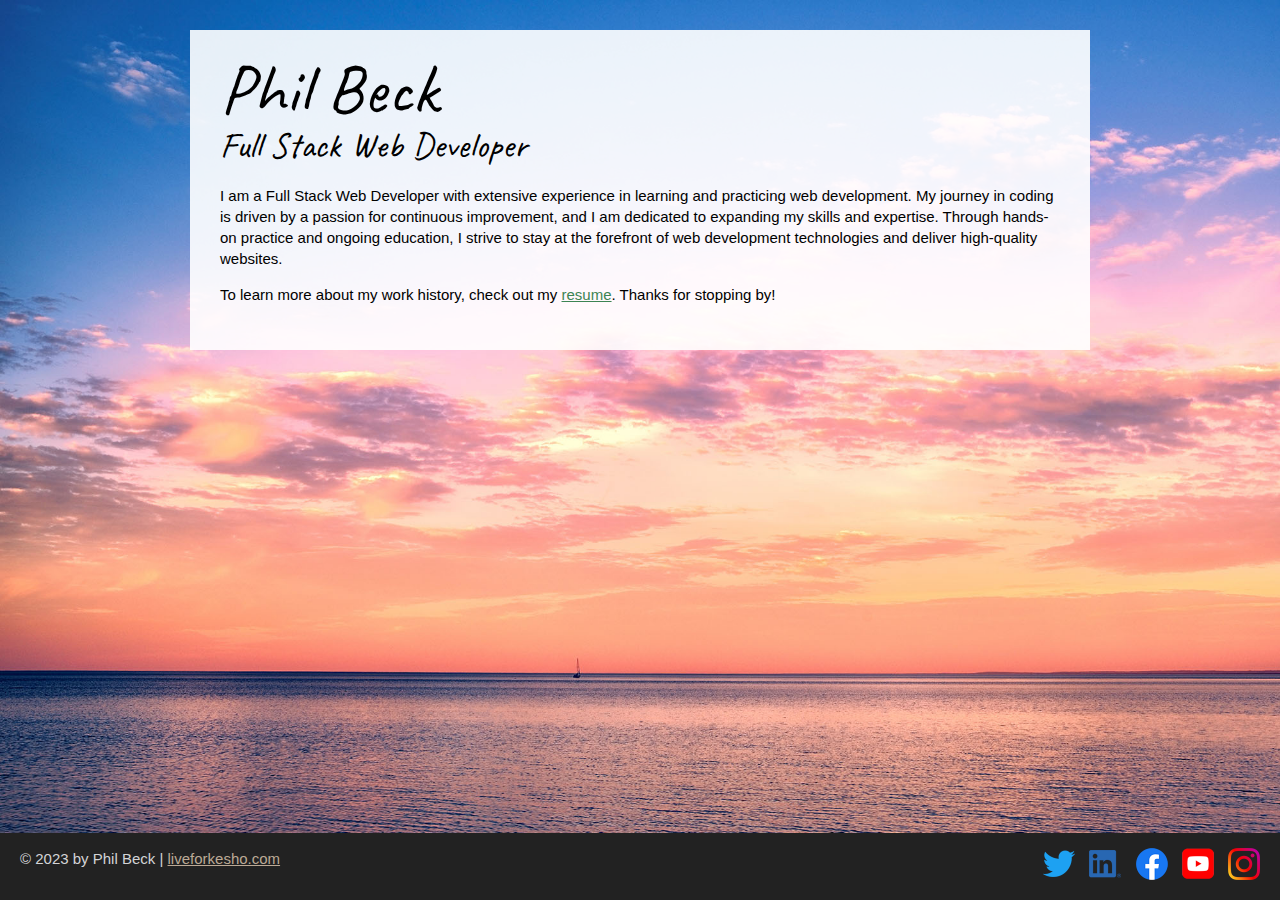
<file: index.html>
<!DOCTYPE html>
<html lang="en">
  <head>
    <meta charset="UTF-8">
    <meta name="viewport" content="width=device-width, initial-scale=1">
    <title>Phil Beck | Full Stack Web Developer</title>
    <link rel="preconnect" href="https://fonts.googleapis.com">
    <link rel="preconnect" href="https://fonts.gstatic.com" crossorigin>
    <link href="https://fonts.googleapis.com/css2?family=Caveat&family=Open+Sans&display=swap" rel="stylesheet">
    <link rel="stylesheet" href="css/styles.css">
  </head>
  <body class="home">
    <!-- //  INTRO  // -->
    <div class="content-wrapper">
      <div class="content-bg">
     <header>
      <!-- Start content edits below this line. -->
      <h1>Phil Beck</h1>
      <h2>Full Stack Web Developer</h2>

      <!-- End content edits here. -->
     </header>

    <!-- //  ABOUT ME  // -->
     <main>
      <!-- Start content edits below this line. -->
      <p>I am a Full Stack Web Developer with extensive experience in learning and practicing web development. My journey in coding is driven by a passion for continuous improvement, and I am dedicated to expanding my skills and expertise. Through hands-on practice and ongoing education, I strive to stay at the forefront of web development technologies and deliver high-quality websites.</p>

      <p>To learn more about my work history, check out my <a href="resume.html"> resume</a>. Thanks for stopping by!</p>

      <!-- End content edits here. -->
     </main>
     </div>
    </div>
    <!-- //  FOOTER INFO, SOCIAL MEDIA  // -->
    <footer>
      <!-- Start content edits below this line. -->
      <p>© 2023 by Phil Beck | <a href="mailto:liveforkesho.com">liveforkesho.com</a></p>

      <!-- Add or remove any networks. -->
      <ul class="socials">
        <li>
          <a href="#" target="_blank"><img src="placeholder-images/icon-logo-twitter.png" alt="My Twitter Page"></a>
        </li>
        <li>
          <a href="https://www.linkedin.com/in/phil-beck-b325b8205/" target="_blank"><img src="placeholder-images/icon-logo-linkedin.png" alt="My Linkedin Page"></a>
        </li>
        <li>
          <a href="https://www.facebook.com/phil.beck.79/" target="_blank"><img src="placeholder-images/icon-logo-facebook.png" alt="My Facebook Page"></a>
        </li>
        <li>
          <a href="https://www.youtube.com/channel/UCjq0TezdsuOuWg_yQJDzM6w" target="_blank"><img src="placeholder-images/icon-logo-youtube.png" alt="My Youtube Channel"></a>
        </li>
        <li>
          <a href="#" target="_blank"><img src="placeholder-images/icon-logo-instagram.png" alt="My Instagram Page"></a>
        </li>
      </ul>
      <!-- End content edits here. -->
    </footer>
  </body>
</html>
</file>
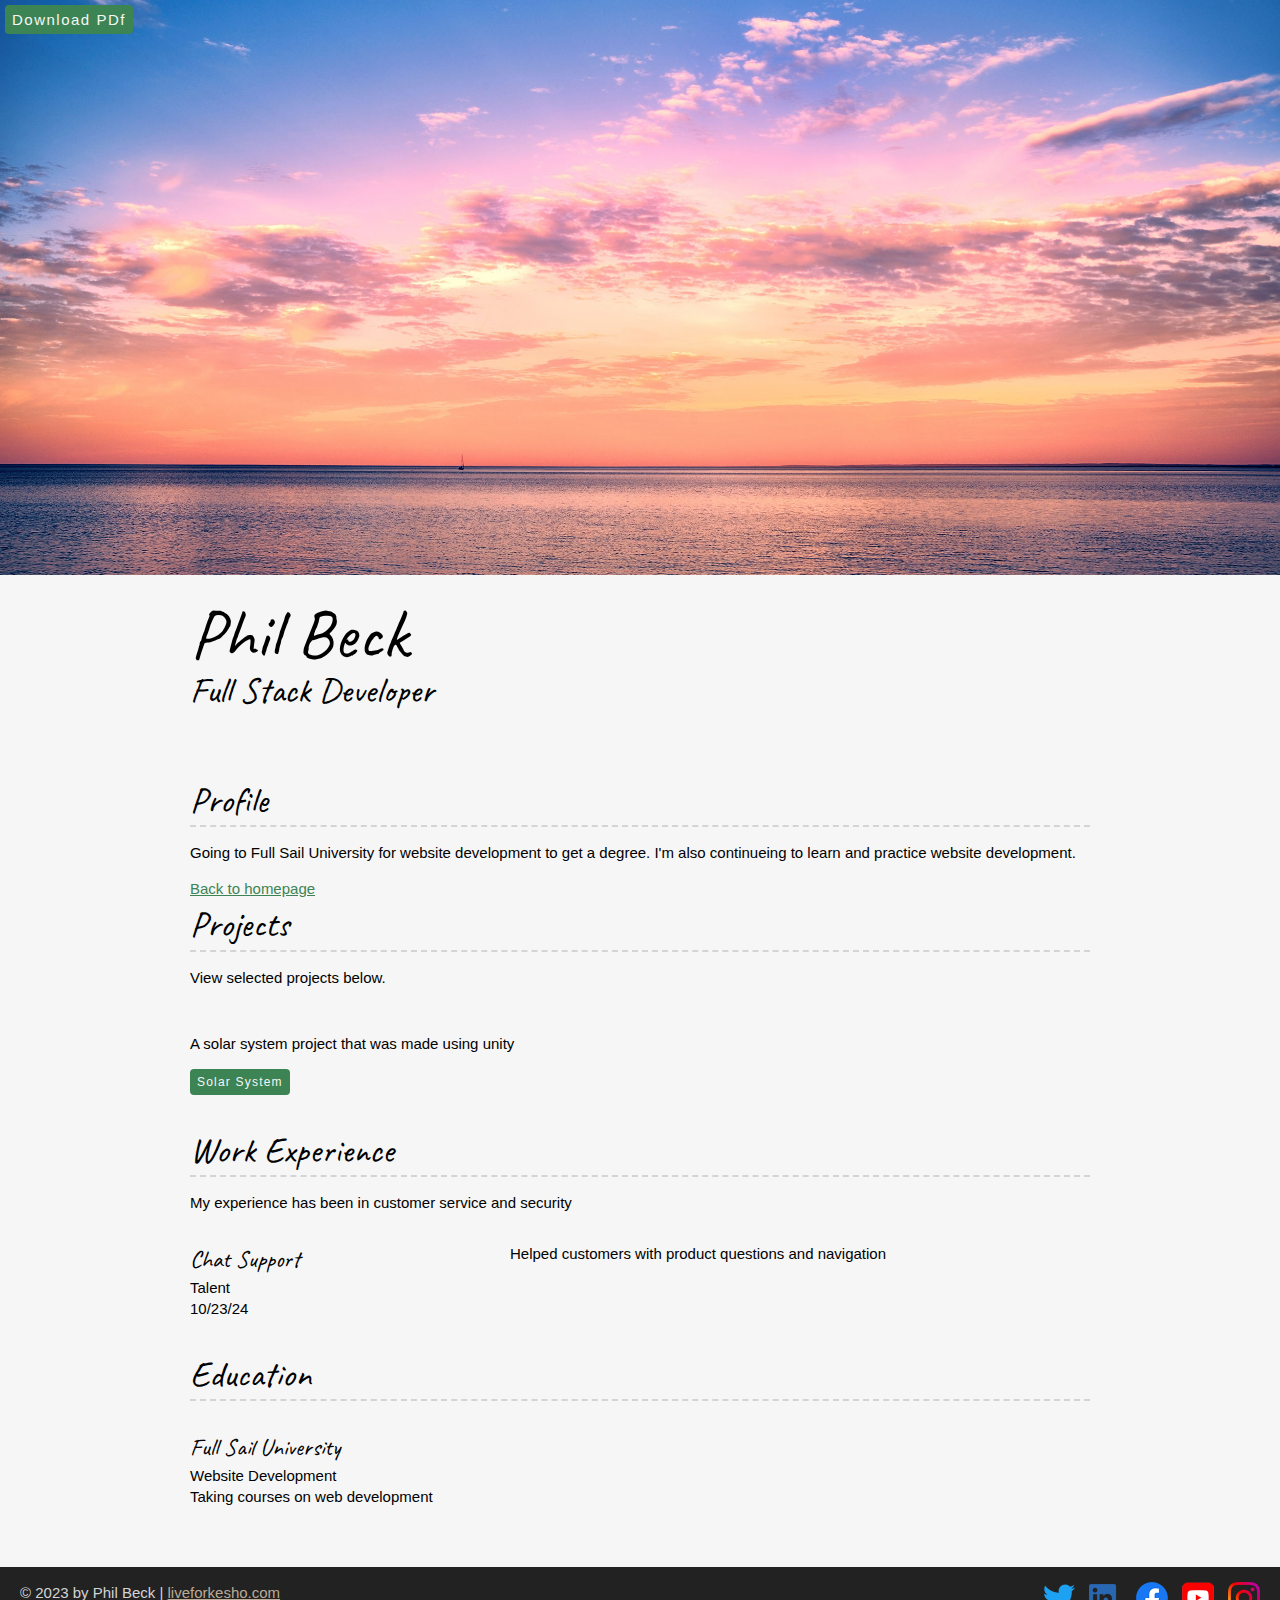
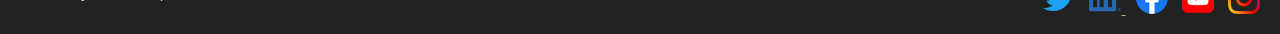
<file: resume.html>
<!DOCTYPE html>
<html lang="en">
  <head>
    <meta charset="UTF-8">
    <meta name="viewport" content="width=device-width, initial-scale=1">
    <title>Resume | Phil Beck | Full Stack Web Developer</title>
    <link rel="preconnect" href="https://fonts.googleapis.com">
    <link rel="preconnect" href="https://fonts.gstatic.com" crossorigin>
    <link href="https://fonts.googleapis.com/css2?family=Caveat&family=Open+Sans&display=swap" rel="stylesheet">
    <link rel="stylesheet" href="css/styles.css">
  </head>
  <body class="resume">
    <a class="btn download-link" href="1">Download PDf</a>
    <!-- //  INTRO  // -->
    <header>
      <!-- Start content edits below this line. -->
      <div class="content-wrapper">
        <h1>Phil Beck</h1>
        <h2>Full Stack Developer</h2>
      </div>
      <!-- End content edits here. -->
    </header>

    <main class="content-wrapper">
      <!-- //  PROFILE  // -->
      <section class="resume-section">
        <!-- Start content edits below this line. -->
        <h2>Profile</h2>
        <p>Going to Full Sail University for website development to get a degree. I'm also continueing to learn and practice website development.</p>
        
        <a href="index.html">Back to homepage</a>

        <!-- End content edits here. -->
      </section>

      <!-- //  PROJECTS  // -->
      <section class="resume-section">
        <!-- Start content edits below this line. -->
        <h2>Projects</h2>
        <p>View selected projects below.</p>

        <div class="project-wrapper">
          <section class="project-item">
            <p>A solar system project that was made using unity</p>
            <a class="btn" href="https://slntone.itch.io/solar-system" target="_blank">Solar System</a>
          </section>
        </div>
        
        <!-- End content edits here. -->
      </section>

      <!-- //  WORK EXPERIENCE  // -->
      <section class="resume-section">
        <!-- Start content edits below this line.  -->
        <h2>Work Experience</h2>
        <p>My experience has been in customer service and security</p>

        <!-- To add more items, copy this whole <section></section> block -->
        <section class="work-item">
          <div class="work-details">
           <h3>Chat Support</h3>
           <p>Talent</p>
           <p>10/23/24</p>
          </div>

          <div class="work-summary">
            <p>Helped customers with product questions and navigation</p>
          </div>
        </section>

        <!-- End content edits here. -->
      </section>

      <!-- //  EDUCATION & CERTIFICATIONS  // -->
      <section class="resume-section">
        <!-- Start content edits below this line.  -->
        <h2>Education</h2>

        <!-- To add more items, copy this whole <section></section> block -->
        <section class="education-item">
          <h3>Full Sail University</h3>
          <p>Website Development</p>
          <p>Taking courses on web development</p>
        </section>

        <!-- End content edits here. -->
      </section>
    </main>

    <!-- //  FOOTER INFO, SOCIAL MEDIA  // -->
    <footer>
      <!-- Start content edits below this line. -->
      <p>© 2023 by Phil Beck | <a href="mailto:liveforkesho.com">liveforkesho.com</a></p>

      <!-- Add or remove any networks. -->
      <ul class="socials">
        <li>
          <a href="#" target="_blank"><img src="placeholder-images/icon-logo-twitter.png" alt="My Twitter Page"></a>
        </li>
        <li>
          <a href="https://www.linkedin.com/in/phil-beck-b325b8205/" target="_blank"><img src="placeholder-images/icon-logo-linkedin.png" alt="My Linkedin Page">
        </li>
        <li>
          <a href="https://www.facebook.com/phil.beck.79/" target="_blank"><img src="placeholder-images/icon-logo-facebook.png" alt="My Facebook Page"></a>
        </li>
        <li>
          <a href="https://www.youtube.com/channel/UCjq0TezdsuOuWg_yQJDzM6w" target="_blank"><img src="placeholder-images/icon-logo-youtube.png" alt="My Youtube Channel"></a>
        </li>
        <li>
          <a href="#" target="_blank"><img src="placeholder-images/icon-logo-instagram.png" alt="My Instagram Page"></a>
        </li>
      </ul>
      
      <!-- End content edits here. -->
    </footer>
  </body>
</html>
</file>
<file: css/styles.css>
/* Global Styles
-----------------------------*/
html {
    box-sizing: border-box;
    font-size: 62.5%;
}
*, *before, *:after {
    box-sizing: inherit;
}

html, body{
    height: 100%;
}

body {
    background: #f6f6f6; 
    margin: 0;
    font-family: 'Oen Sans', sans-serif;
    font-size: 1.5rem;
    line-height: 1.4;
}
h1, h2, h3 {
    font-family: 'Caveat', cursive;
    font-weight: 400;
    margin: 0;
}
h1 {
    font-size: 7rem;
    line-height: 0.85;
}
h2 {
    font-size: 3.6rem;
}
h3 {
    font-size: 2.4rem;
}

/* Home
-----------------------------*/
.home {
    background: url(../placeholder-images/bg-sunset-ocean.jpg) no-repeat;
    background-size: cover;
    display: flex;
    flex-direction: column;
}
.home .content-wrapper {
    flex: 1 0 auto;
}
.content-bg {
    background: rgb(255 255 255 / 0.9); 
    padding: 30px;
}
@media screen and (max-width: 650px) {
    .home .content-wrapper {
        padding: 10px;
    }
    .content-bg {
        padding: 20px;
    }
}


/* link */
a {
    color: #3c8453;
}
a:hover {
    color: #bcaa96;
    text-decoration: none;
}
footer a {
    color: #bcaa96;
}
footer a:hover {
    color: #3c8453;
}

.btn {
    background: #3c8453;
    color: #f6f6f6;
    text-decoration: none;
    max-width: 900px;
    font-size: 1.2rem;
    display: inline-block;
    padding: 7px;
    letter-spacing: 0.1em;
    line-height: 1;
    border-radius: 4px;
}

.content-wrapper {
    margin: 0 auto;
    padding: 30px;
    max-width: 900px;
}
/* Resume
-----------------------------*/
.resume header::before {
    background: url(../placeholder-images/bg-sunset-ocean.jpg) center;
    background-size: cover;
    content: "";
    display: block;
    height: 575px;
}
.resume {
    margin-bottom: 50px;
}
.resume-section h2 {
    border-bottom: 2px dashed #d3d4d6;
}
.download-link {
    position: fixed;
    top: 5px;
    left: 5px;
    font-size: 1.5rem;
}
@media screen and (max-width: 1200px) {
    .download-link {
        position: absolute;
    
    }
    
}
@media screen and (max-width: 500px) {
    .resume header::before {
        height: 200px;

    }
    h1 {
        font-size: 5rem;
    }
    h2 {
        font-size: 2.6rem;
    }
}



/* Projects
-----------------------------*/
.project-item {
    margin: 30px 0;
}
.project-item img {
    width: 300px;
    
}
@media screen and (min-width:860px) {
    .project-item {
        display: flow-root;
    }
    .project-item img {
        float: left;
        margin-right: 20px;
    }
}
@media screen and (min-width:650px) and (max-width:859px) {
    .project-wrapper {
        display: grid;
        grid-template-columns: repeat(2, 1fr);
        column-gap: 20px;
    }
    .project-item img {
        width: 100% ;
    }

}
@media screen and (max-width: 500px) {
    .project-item img {
        width: 100%;
        margin-bottom: 10px;
    }

}
/* Work Experience
-----------------------------*/
.work-item {
    
    margin: 30px 0;
}
.work-details p {
    margin: 0;

}

@media screen and (min-width:860px) {
    .work-item {
        display: grid;
        grid-template-columns: 300px 1fr;
        column-gap: 20px;
    }
    .work-summary p:first-child {
        margin-top: 0;
    
    }
    
}
/* Education
-----------------------------*/
.education-item {
    margin: 30px 0;
}
.education-item p {
    margin: 0;

}

/* Footer
-----------------------------*/
footer{
    background: #222;
    color: #d3d4d6;
   
}
.socials {
    list-style-type: none;
    padding: 0;
}
.socials li {
    display: inline-block;
    margin-left: 10px;
}
.socials img {
    width: 32px;
}
.socials img:hover {
    opacity: 0.5;
}
@media screen and (min-width: 860px) {
    footer {
        display: flex;
        justify-content: space-between;
        padding: 0 20px;
    }
}
@media screen and (max-width: 859px) {
    footer {
        text-align: center;
        padding: 10px;
    }
}
</file>
